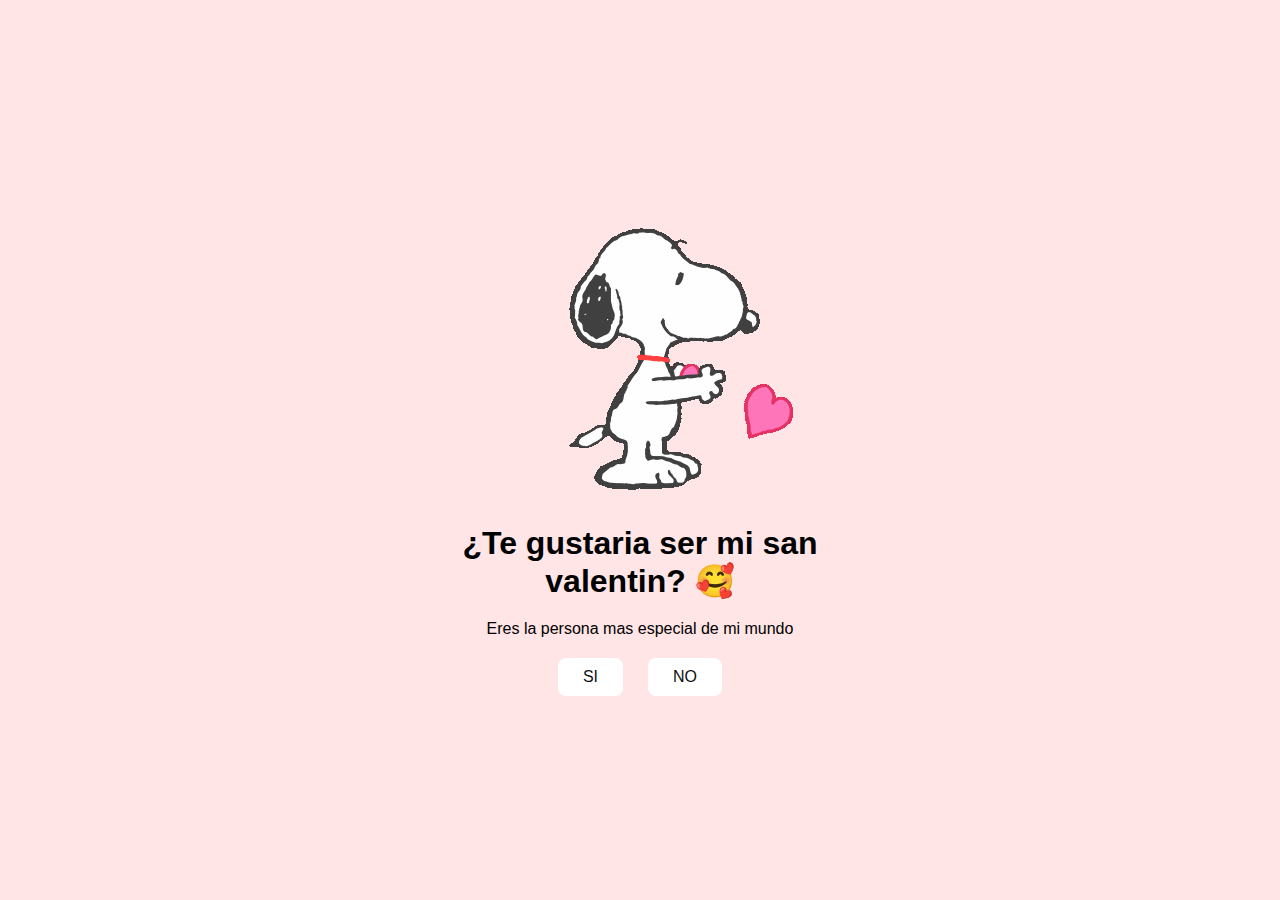
<file: index.html>
<!DOCTYPE html>
<html lang="en">
<head>
    <meta charset="UTF-8">
    <meta name="viewport" content="width=device-width, initial-scale=1.0">
    <link rel="stylesheet" href="style.css">
    <title>Te gustaria salir conmigo?</title>
</head>
<body>
    <div class="container">
        <div class="tenor-gif-embed" data-postid="2871482820979272488" data-share-method="host" data-aspect-ratio="1.28351" data-width="100%">
            <img src="assest/1.gif" loop="infinite">
        </div> 
        <h1>¿Te gustaria ser mi san valentin? 🥰</h1>
        <p>Eres la persona mas especial de mi mundo</p>
        <div class="btn">
            <a href="si.html">SI</a>
            <a href="no1.html">NO</a>
        </div>
    </div>
</body>
</html>
</file>
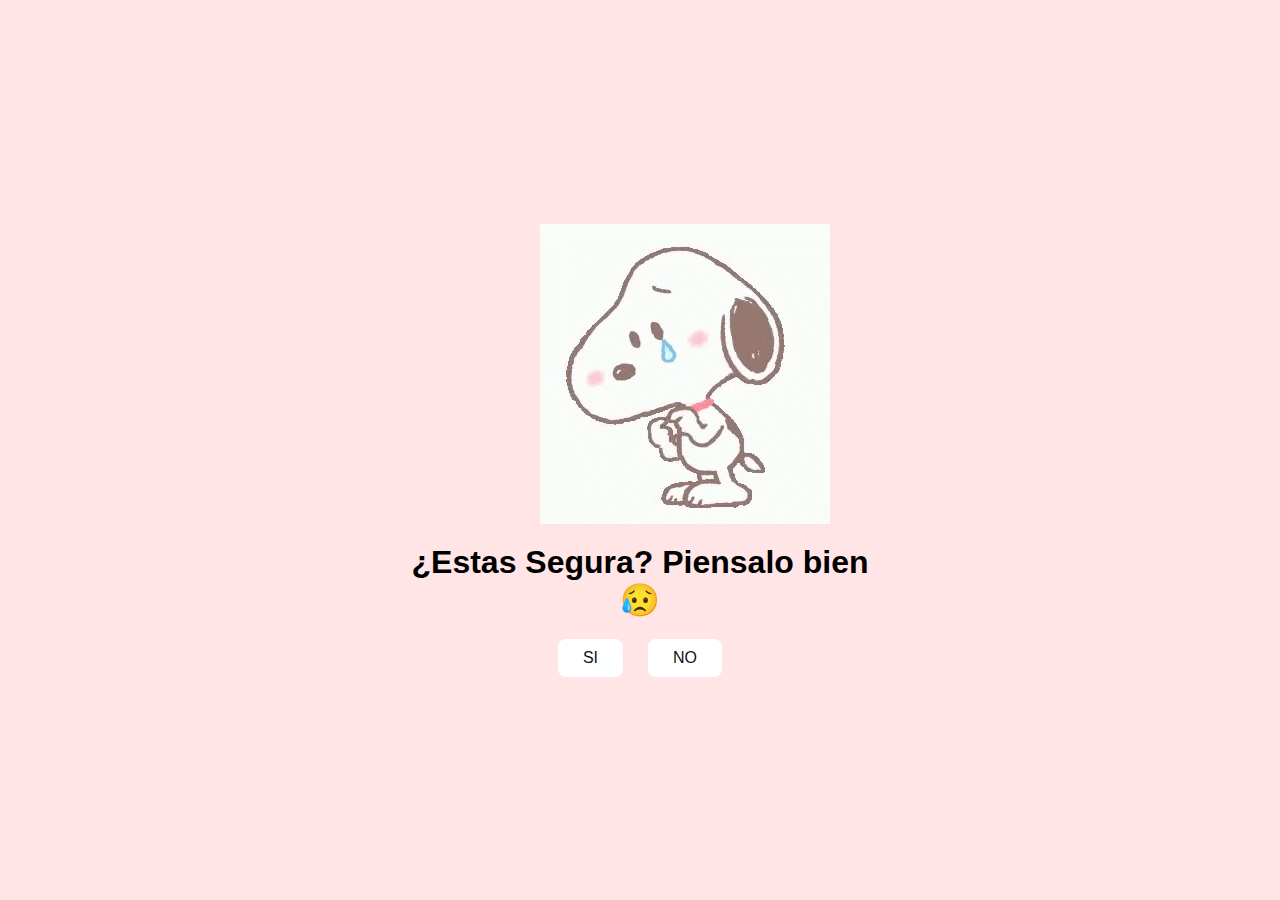
<file: no1.html>
<!DOCTYPE html>
<html lang="en">
<head>
    <meta charset="UTF-8">
    <meta name="viewport" content="width=device-width, initial-scale=1.0">
    <link rel="stylesheet" href="style.css">
    <title>Piensatelo...</title>
</head>
<body>
    <div class="container">
        <div class="tenor-gif-embed" data-postid="21443416" data-share-method="host" data-aspect-ratio="0.95625" data-width="100%">
            <img src="assest/2.gif">
        </div>
        <h1>¿Estas Segura? Piensalo bien 😥  </h1>
        <div class="btn">
            <a href="si.html">SI</a>
            <a href="no2.html">NO</a>
        </div>
    </div>
</body>
</html>
</file>
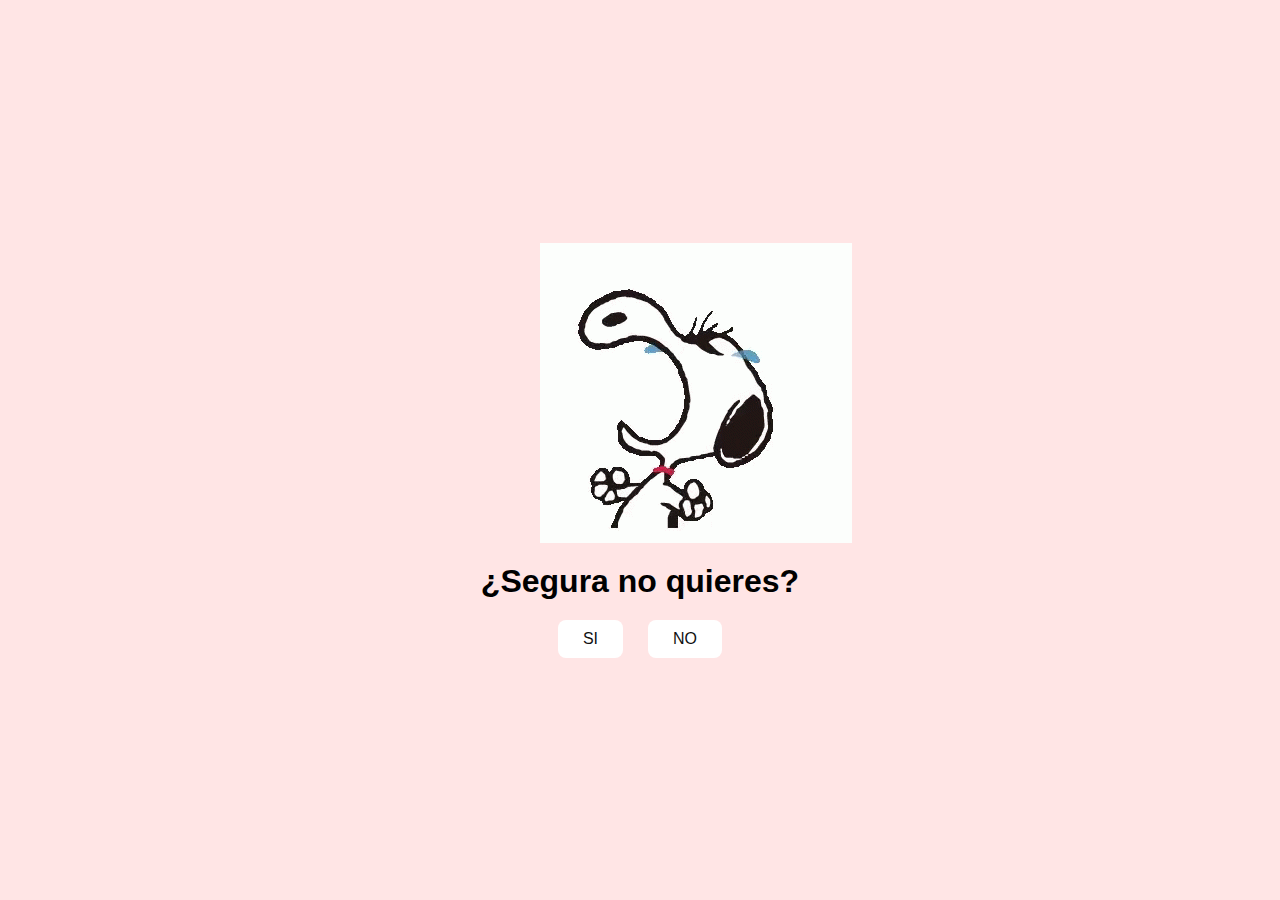
<file: no2.html>
<!DOCTYPE html>
<html lang="en">
<head>
    <meta charset="UTF-8">
    <meta name="viewport" content="width=device-width, initial-scale=1.0">
    <link rel="stylesheet" href="style.css">
    <title>Seras mia...</title>
</head>
<body>
    <div class="container">
        <div class="tenor-gif-embed" data-postid="21443416" data-share-method="host" data-aspect-ratio="0.95625" data-width="100%">
            <img src="assest/3.gif">
        </div> 
        <h1>¿Segura no quieres?</h1>
        <div class="btn">
            <a href="si.html">SI</a>
            <a href="#" id="btn-random">NO</a>
        </div>
    </div>
    <script src="script.js"></script>
</body>
</html>
</file>
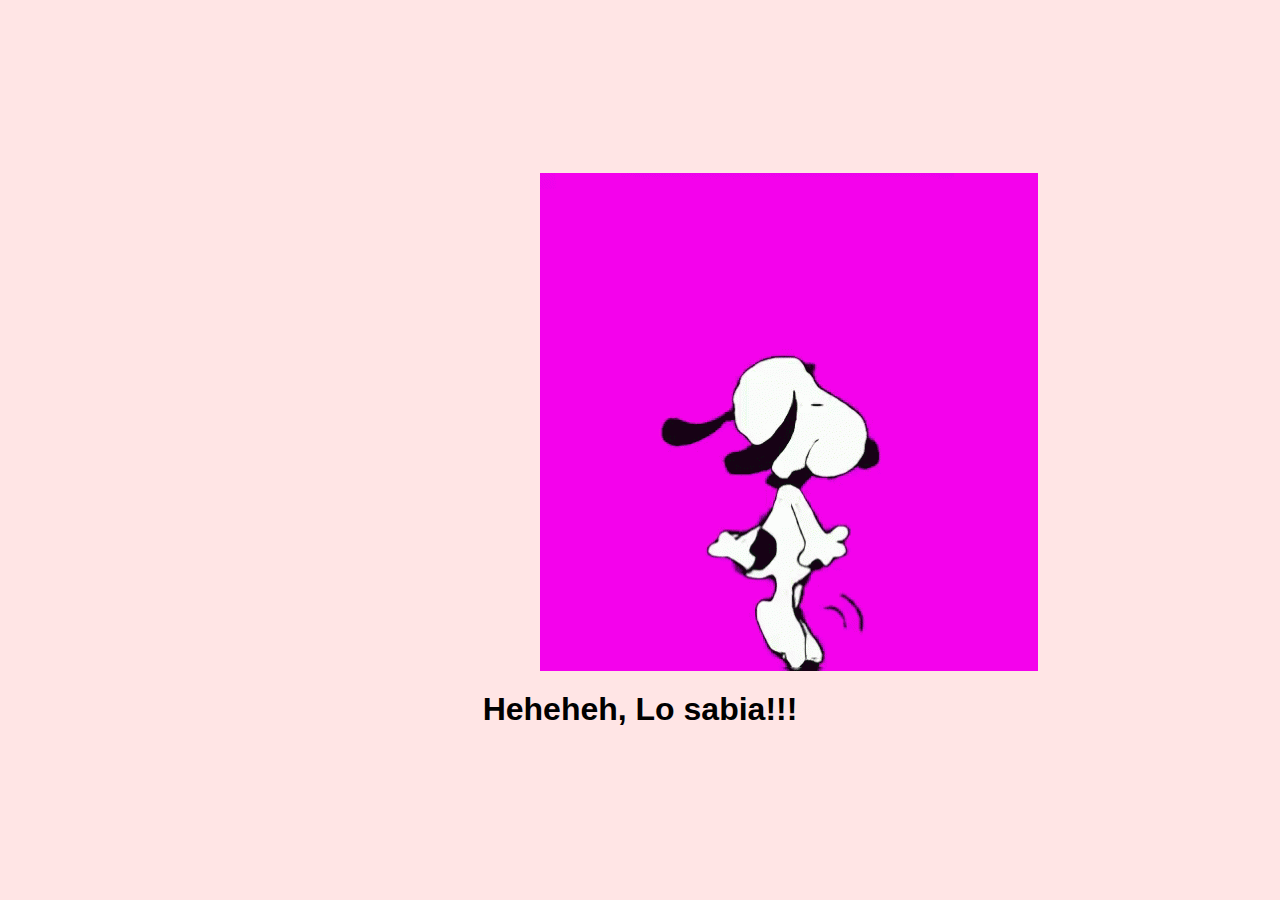
<file: si.html>
<!DOCTYPE html>
<html lang="en">
<head>
    <meta charset="UTF-8">
    <meta name="viewport" content="width=device-width, initial-scale=1.0">
    <link rel="stylesheet" href="style.css">
    <title>Preguntale a tu flaca</title>
</head>
<body>
    <div class="container">
        <div class="tenor-gif-embed" data-postid="21443416" data-share-method="host" data-aspect-ratio="0.95625" data-width="100%">
            <img src="assest/4.gif">
        </div> 
        <h1>Heheheh, Lo sabia!!! </h1>
    </div>
</body>
</html>
</file>
<file: style.css>
* {
    margin: 0;
    padding: 0;
    box-sizing: border-box;
    font-family: sans-serif;
}

body {
    position: relative;
    width: 100%;
    min-height: 100vh;
    display: flex;
    justify-content: center;
    align-items: center;
    background-color: #ffe5e5;
}

.container {
    display: flex;
    flex-direction: column;
    text-align: center;
    align-items: center;
    gap: 20px;
    max-width: 500px;
    margin: 20px;
}

.container .tenor-gif-embed {
    display: flex;
    max-width: 200px;
}

.container .btn {
    display: flex;
    gap: 25px;
}

.btn a {
    text-decoration: none;
    color: #111;
    background: #fff;
    padding: 10px 25px;
    border-radius: 8px;
    box-shadow: 0.5rem 1rem 3rem hsl(0, 0, 0,0.3);

}

img {
    animation: none; /* Asegura que no haya una animación que lo detenga */
}
</file>
